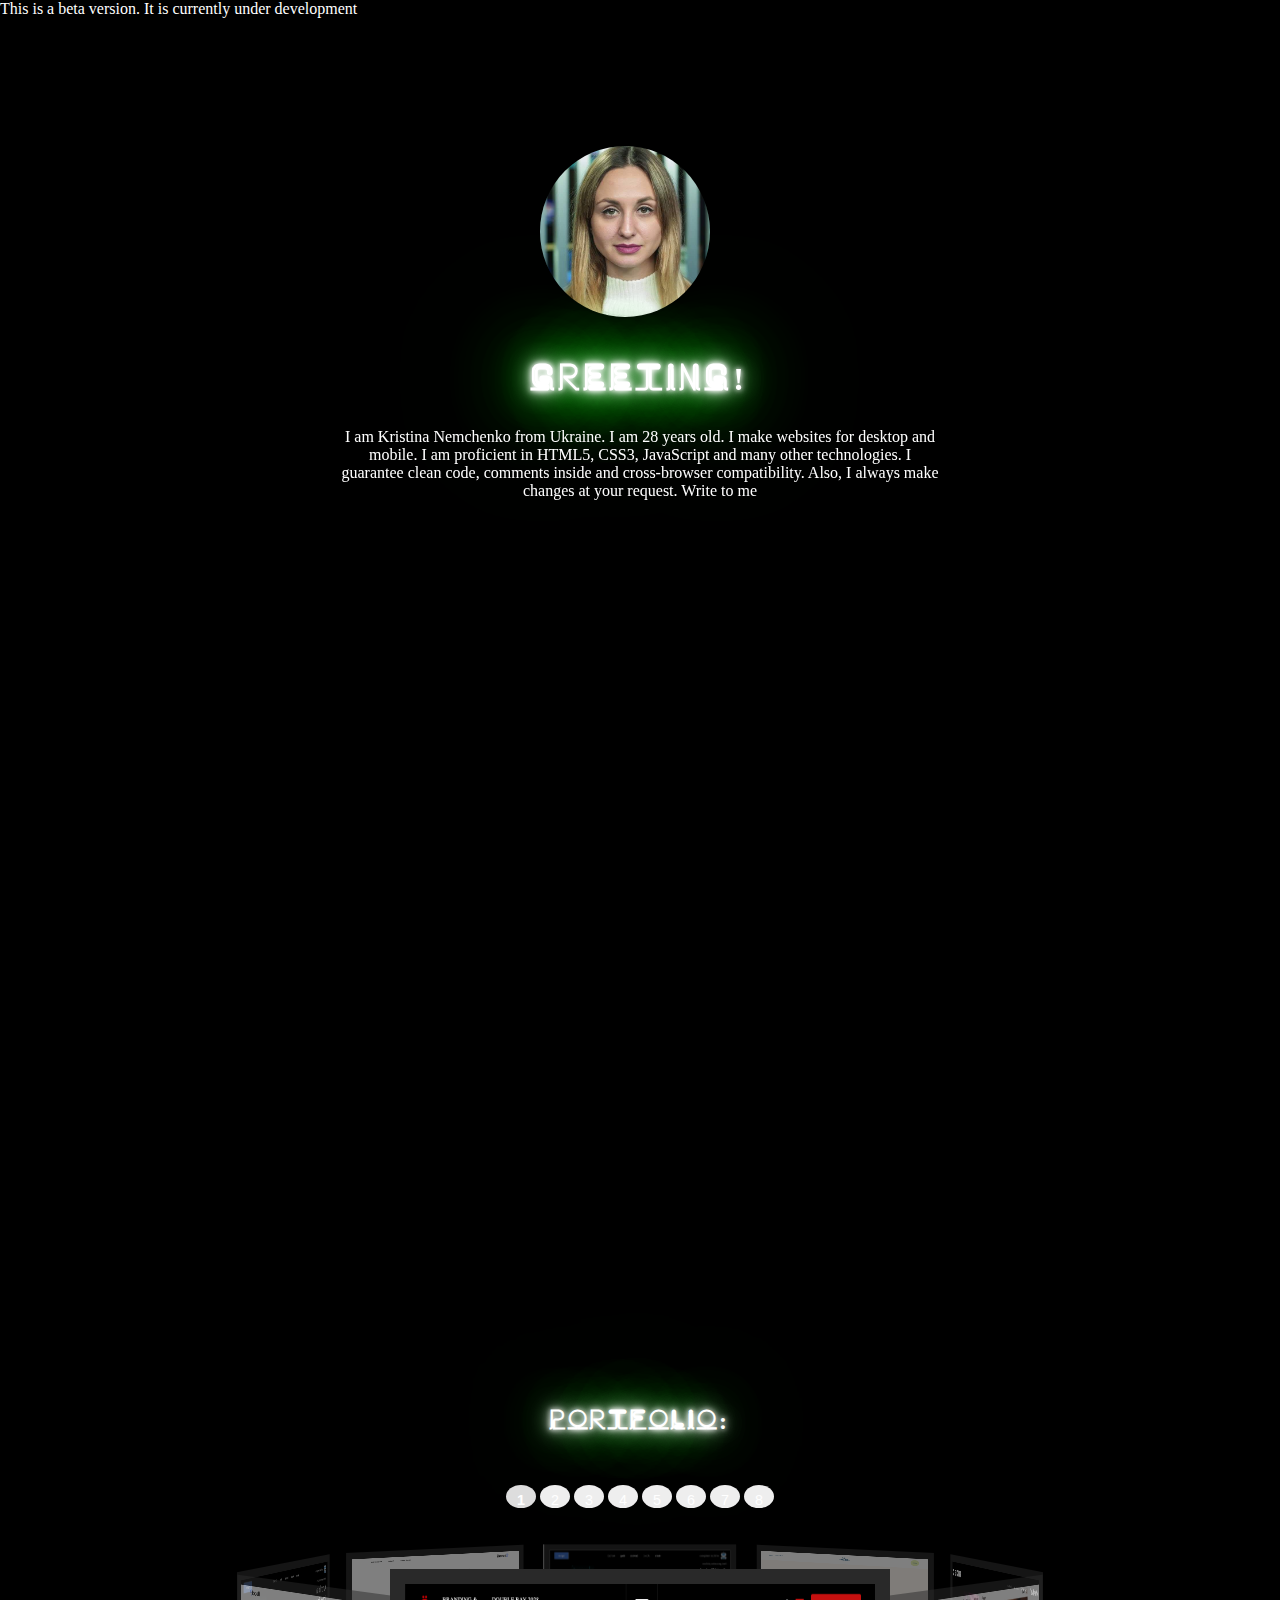
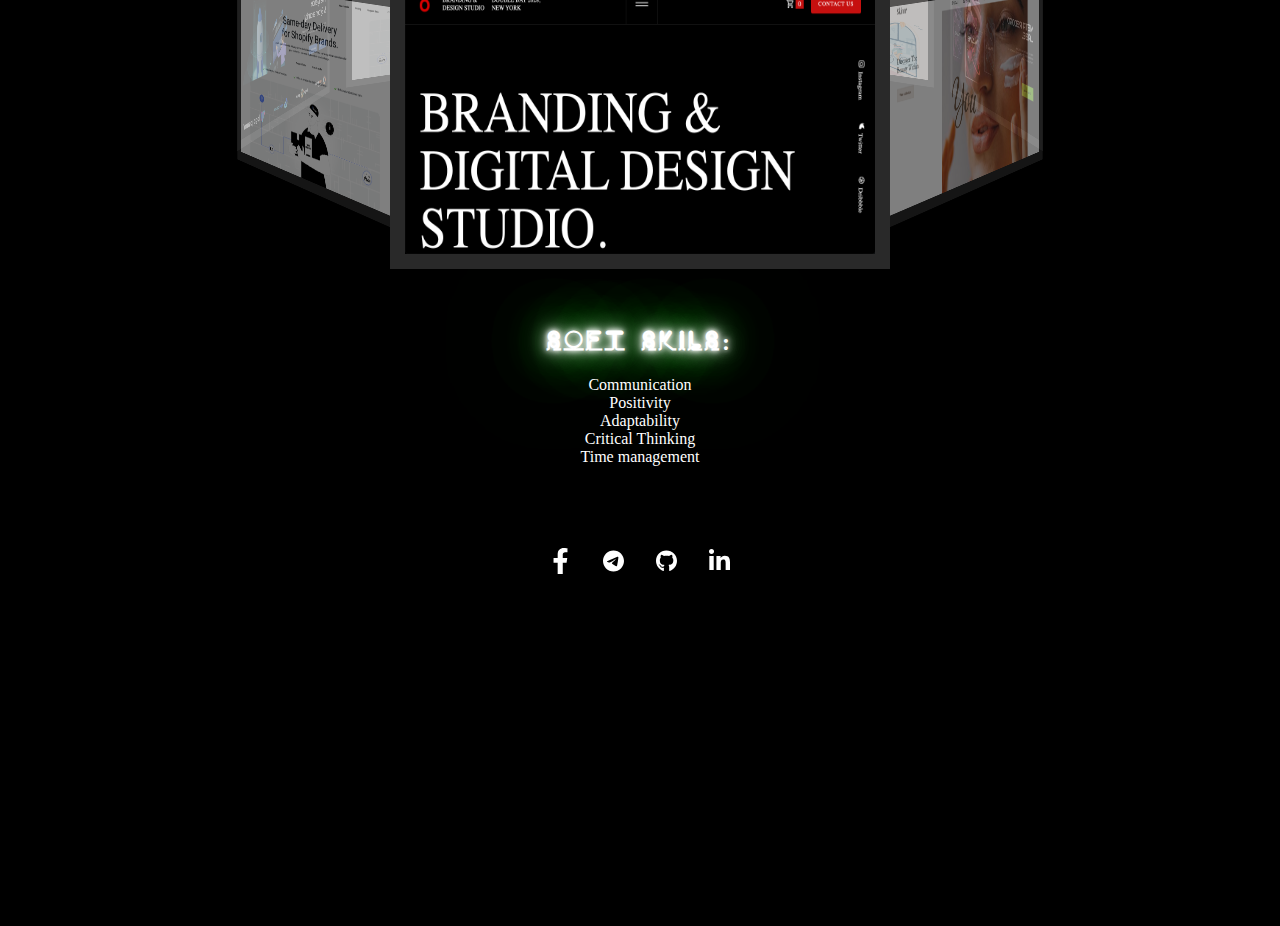
<file: coding.html>
<!DOCTYPE html>
<html lang="en">
<head>
    <meta charset="UTF-8">
    <meta http-equiv="X-UA-Compatible" content="IE=edge">
    <meta name="viewport" content="width=device-width, initial-scale=1.0">
    <title>Document</title>
    <link rel="stylesheet" href="coding.css">
    <link href="https://unpkg.com/aos@2.3.1/dist/aos.css" rel="stylesheet">
</head>
<body>
    This is a beta version. It is currently under development
    <header>
        <div class="my_photo" data-aos="fade-right" data-aos-delay="150">
            <img src="img/photo.jpeg" alt="">
        </div>
        <div class="about-me" data-aos="fade-left" data-aos-delay="150">
            <h1>Greeting!</h1>
            <p>I am Kristina Nemchenko from Ukraine. I am 28 years old. I make websites for desktop and mobile. I am proficient in HTML5, CSS3, JavaScript and many other technologies. I guarantee clean code, comments inside and cross-browser compatibility. Also, I always make changes at your request. Write to me</p>
        </div>
        <div class="contacts">
            <div class="links">
                <a href=""></a>
                <a href=""></a>
                <a href=""></a>
                <a href=""></a>
            </div>
        </div>
    </header>
    <main>
        <div class="skills">            
                <h2 data-aos="fade-up" data-aos-delay="250">Skills:</h3>
                <ul>
                    <li><img src="img/img_skils/html5.png" width="75" data-aos="flip-right" data-aos-delay="250"  data-aos-duration="1000"></li>
                    <li><img class="css"src="img/img_skils/CSS3.png" width="75" data-aos="flip-right" data-aos-delay="300"  data-aos-duration="2000"></li>
                    <li><img src="img/img_skils/sass.png" width="95" data-aos="flip-right" data-aos-delay="350"  data-aos-duration="1000"></li>
                    <li><img src="img/img_skils/Bootstrap.png" width="85" data-aos="flip-right" data-aos-delay="400"></li>
                    <li><img src="img/img_skils/JavaScript.png" width="75" data-aos="flip-right" data-aos-delay="450"></li>                    
                    <li><img src="img/img_skils/git.jpeg" width="75" data-aos="flip-right" data-aos-delay="500"></li>
                    <li><img src="img/img_skils/GitHub.png" width="75" data-aos="flip-right" data-aos-delay="550"></li>
                    <li><img src="img/img_skils/Figma.png" width="95" data-aos="flip-right" data-aos-delay="600"></li>
                    <li><img class="photoshop" src="img/img_skils/photoshop.png" width="145" data-aos="flip-right" data-aos-delay="650"></li>
                </ul>
            </div>
            <div class="portfolio">
                <h2>portfolio:</h2>                
                    <div>
                
                        <input checked id="one" name="multiples" type="radio" value="1">
                        <label for="one">1</label>
                
                        <input id="two" name="multiples" type="radio" value="2">
                        <label for="two">2</label>
                
                        <input id="three" name="multiples" type="radio" value="3">
                        <label for="three">3</label>
                
                        <input id="four" name="multiples" type="radio" value="4">
                        <label for="four">4</label>
                
                        <input id="five" name="multiples" type="radio" value="5">
                        <label for="five">5</label>
                
                        <input id="six" name="multiples" type="radio" value="6">
                        <label for="six">6</label>

                        <input id="seven" name="multiples" type="radio" value="7">
                        <label for="seven">7</label>
                
                        <input id="eight" name="multiples" type="radio" value="8">
                        <label for="eight">8</label>
                
                
                        <div class="container">
                            <div class="carousel">
                                <img src="img/portfolio/studio.png" alt="Landscape 2">
                                <img src="img/portfolio/scinn.png" alt="Landscape 1">
                                <img src="img/portfolio/meta.png" alt="Landscape 3">
                                <img src="img/portfolio/pharmacy.png" alt="Landscape 4">
                                <img src="img/portfolio/techno.png" alt="Landscape 5">
                                <img src="img/portfolio/delivery.png" alt="Landscape 6">
                                <img src="img/portfolio/techno.png" alt="Landscape 5">
                                <img src="img/portfolio/delivery.png" alt="Landscape 6">
                            </div>
                        </div>
                
                    </div>
                
                







                <!--<div class="portfolio-img">
                    <div class="img-cv">
                        <img src="img/portfolio/studio.png" alt="">
                        <div class="img-cv-txt">
                            <h3>technology</h3>
                            <ul>
                                <li>
                                    HTML
                                </li>
                                <li>
                                    CSS
                                </li>
                                <li>
                                    JavaScript
                                </li>
                            </ul>
                            
                        </div>
                    </div>
                    <div class="img-cv">
                        <img src="img/portfolio/scinn.png" alt="">
                    </div>   
                     <div class="img-cv">
                        <img src="img/portfolio/meta.png" alt="">
                    </div>
                    <div class="img-cv">
                        <img src="img/portfolio/pharmacy.png" alt="">
                    </div>

                    <div class="img-cv">
                        <img src="img/portfolio/techno.png" alt="">
                    </div>
                    <div class="img-cv">
                        <img src="img/portfolio/delivery.png" alt="">
                    </div>
                </div>-->
            </div>
        </div>
    </div>
        </div>
        <div class="soft-skills">
                    <h2>Soft Skils:</h3>
                    <ul>
                        <li>Communication</li>
                        <li>Positivity </li>
                        <li>Adaptability</li>                    
                        <li>Critical Thinking</li>
                        <li>Time management</li>
                    </ul>
                </div>
            </div>
        </div>  
    </div>
    </main>
    <footer>
        <div class="container">
            <div class="footer">
                <a href="https://www.facebook.com/KristinaNemchenko94" rel="noopener noreferrer" target="_blank"><img src="img/social_media_FFF/facebook-f-brands.svg"></a>
                <a href="https://t.me/kristigram" target="_blank"><img src="img/social_media_FFF/telegram-brands.svg"></a>
                <a href="https://github.com/Kristi199" target="_blank"><img src="img/social_media_FFF/github-brands.svg"></a>
                <a href="https://www.linkedin.com/in/%D0%BA%D1%80%D0%B8%D1%81%D1%82%D0%B8%D0%BD%D0%B0-%D0%BD%D0%B5%D0%BC%D1%87%D0%B5%D0%BD%D0%BA%D0%BE-b81761224/" target="_blank"><img src="img/social_media_FFF/linkedin-in-brands.svg"></a>
            </div>
        </div>
    </footer> 
    <script src="https://unpkg.com/aos@next/dist/aos.js"></script>
    <script>
      AOS.init();
    </script>
</body>
</html>
</file>
<file: coding.css>
@charset "UTF-8";
@font-face {
  font-family: Neon;
  /* Имя шрифта */
  src: url(fonts/NEON.TTF);
  /* Путь к файлу со шрифтом */ }
* {
  padding: 0;
  margin: 0;
  box-sizing: border-box;
  color: white; }

body {
  margin: 0;
  background-color: black;
  padding: 0;
  margin: 0;
  transform-style: preserve-3d;
  overflow-y: scroll;
  overflow-x: hidden; }

h1, h2, h3 {
  font-family: Neon;
  letter-spacing: 3px;
  color: #ffffff;
  text-shadow: 0 0 5px #ffffff, 0 0 10px #ffffff, 0 0 20px #ffffff, 0 0 40px #00ff00, 0 0 80px #00ff00, 0 0 90px #00ff00, 0 0 100px #00ff00, 0 0 150px #00ff00; }

h2 {
  text-align: center;
  padding-bottom: 20px; }

ul li {
  list-style-type: none; }

header {
  padding: 10% 0 100px 0;
  min-height: 100vh;
  width: 100%;
  margin: 0 auto;
  text-align: center;
  align-items: center;
  transform-style: inherit;
  background-image: url(https://img.freepik.com/free-vector/neon-light-arrow-direction-in-perspective_1017-22033.jpg?w=1480&t=st=1660840692~exp=1660841292~hmac=a6dee04e27e798afbc412b556bb11afd33f4a71b6c71612b09ad6233c3e3c0f6);
  background-repeat: no-repeat;
  background-size: cover; }
  header .my_photo {
    margin: 0 auto;
    width: 200px;
    padding-right: 30px; }
    header .my_photo img {
      width: 100%;
      border-radius: 50%; }
  header .about-me {
    margin: 0 auto;
    padding-top: 40px;
    max-width: 600px; }
    header .about-me h1 {
      color: #ffffff;
      text-shadow: 0 0 5px #ffffff, 0 0 10px #ffffff, 0 0 20px #ffffff, 0 0 40px #00ff00, 0 0 80px #00ff00, 0 0 90px #00ff00, 0 0 100px #00ff00, 0 0 150px #00ff00;
      padding-bottom: 30px;
      letter-spacing: 5px; }

main .skills {
  width: 70%;
  margin: 0 auto;
  padding: 0px 0 50px 0; }
  main .skills ul {
    display: flex;
    flex-wrap: wrap;
    text-align: center;
    padding: 0; }
    main .skills ul li {
      width: 33%;
      padding-top: 40px; }
    main .skills ul .photoshop {
      margin-top: -40px; }
    main .skills ul .css {
      margin-top: -25px; }
main .soft-skills ul li {
  display: flex;
  text-align: center;
  justify-content: center; }
main .portfolio {
  text-align: center; }
  main .portfolio h2 {
    padding-bottom: 50px; }
  main .portfolio .portfolio-img {
    display: flex;
    flex-wrap: wrap; }
    main .portfolio .portfolio-img .img-cv {
      width: 33%;
      position: relative; }
      main .portfolio .portfolio-img .img-cv img {
        width: 100%; }
    main .portfolio .portfolio-img .img-cv-txt {
      position: absolute;
      top: 0;
      bottom: 0;
      left: 0;
      right: 0;
      background: rgba(128, 128, 128, 0.438);
      opacity: 0;
      transparent: 0.5s; }
      main .portfolio .portfolio-img .img-cv-txt h3 {
        text-align: center;
        padding-top: 20px; }
      main .portfolio .portfolio-img .img-cv-txt ul {
        text-align: center; }
  main .portfolio .img-cv-txt:hover {
    opacity: 1; }

/*Soft Skils*/
footer {
  background-color: black;
  padding: 20px; }

.footer {
  text-align: center; }

.footer a {
  color: #fff;
  text-transform: uppercase;
  text-decoration: none;
  font-family: 'Cinzel';
  padding: 12px; }

.footer a img {
  width: 25px;
  height: 30px;
  padding: 2px; }

.footer a:hover {
  color: #1b02fa;
  background-color: rgba(255, 255, 255, 0.466);
  border-radius: 50px; }

figure {
  margin: 0; }

.container {
  width: 500px;
  height: 300px;
  text-align: left;
  margin: 60px auto;
  -webkit-perspective: 1000px;
  -webkit-perspective-origin: 50% -25%; }

.carousel {
  -webkit-transform-style: preserve-3d;
  -webkit-transform: translateZ(-540px);
  position: relative;
  margin: 0;
  width: 500px;
  height: 300px;
  -webkit-transition: 1s; }

.carousel img {
  position: absolute;
  border: 15px solid rgba(0, 0, 0, 0.8);
  opacity: .5;
  -webkit-transition: 1s;
  width: 500px;
  height: 300px;
  background: #ccc; }

.carousel img:nth-child(1) {
  -webkit-transform: translateZ(540px) scale(0.8); }

.carousel img:nth-child(2) {
  -webkit-transform: rotateY(45deg) translateZ(540px) scale(0.8); }

.carousel img:nth-child(3) {
  -webkit-transform: rotateY(90deg) translateZ(540px) scale(0.8); }

.carousel img:nth-child(4) {
  -webkit-transform: rotateY(135deg) translateZ(540px) scale(0.8); }

.carousel img:nth-child(5) {
  -webkit-transform: rotateY(180deg) translateZ(540px) scale(0.8); }

.carousel img:nth-child(6) {
  -webkit-transform: rotateY(225deg) translateZ(540px) scale(0.8); }

.carousel img:nth-child(7) {
  -webkit-transform: rotateY(270deg) translateZ(540px) scale(0.8); }

.carousel img:nth-child(8) {
  -webkit-transform: rotateY(315deg) translateZ(540px) scale(0.8); }

label {
  cursor: pointer;
  background: #eee;
  display: inline-block;
  border-radius: 50%;
  width: 30px;
  padding-top: 7px;
  height: 23px;
  font: .9em Arial; }

label:hover {
  background: #ddd; }

input {
  position: absolute;
  left: -9999px; }

input:checked + label {
  font-weight: bold;
  background: #ddd; }

input[value="1"]:checked ~ .container .carousel {
  -webkit-transform: translateZ(-540px); }

input[value="2"]:checked ~ .container .carousel {
  -webkit-transform: translateZ(-540px) rotateY(-45deg); }

input[value="3"]:checked ~ .container .carousel {
  -webkit-transform: translateZ(-540px) rotateY(-90deg); }

input[value="4"]:checked ~ .container .carousel {
  -webkit-transform: translateZ(-540px) rotateY(-135deg); }

input[value="5"]:checked ~ .container .carousel {
  -webkit-transform: translateZ(-540px) rotateY(-180deg); }

input[value="6"]:checked ~ .container .carousel {
  -webkit-transform: translateZ(-540px) rotateY(-225deg); }

input[value="7"]:checked ~ .container .carousel {
  -webkit-transform: translateZ(-540px) rotateY(-270deg); }

input[value="8"]:checked ~ .container .carousel {
  -webkit-transform: translateZ(-540px) rotateY(-315deg); }

input[value="1"]:checked ~ .container .carousel img:nth-child(1) {
  -webkit-transform: translateZ(540px) scale(1);
  opacity: 1; }

input[value="2"]:checked ~ .container .carousel img:nth-child(2) {
  -webkit-transform: rotateY(45deg) translateZ(540px) scale(1);
  opacity: 1; }

input[value="3"]:checked ~ .container .carousel img:nth-child(3) {
  -webkit-transform: rotateY(90deg) translateZ(540px) scale(1);
  opacity: 1; }

input[value="4"]:checked ~ .container .carousel img:nth-child(4) {
  -webkit-transform: rotateY(135deg) translateZ(540px) scale(1);
  opacity: 1; }

input[value="5"]:checked ~ .container .carousel img:nth-child(5) {
  -webkit-transform: rotateY(180deg) translateZ(540px) scale(1);
  opacity: 1; }

input[value="6"]:checked ~ .container .carousel img:nth-child(6) {
  -webkit-transform: rotateY(225deg) translateZ(540px) scale(1);
  opacity: 1; }

input[value="7"]:checked ~ .container .carousel img:nth-child(7) {
  -webkit-transform: rotateY(270deg) translateZ(540px) scale(1);
  opacity: 1; }

input[value="8"]:checked ~ .container .carousel img:nth-child(8) {
  -webkit-transform: rotateY(315deg) translateZ(540px) scale(1);
  opacity: 1; }

/*# sourceMappingURL=coding.css.map */
</file>
